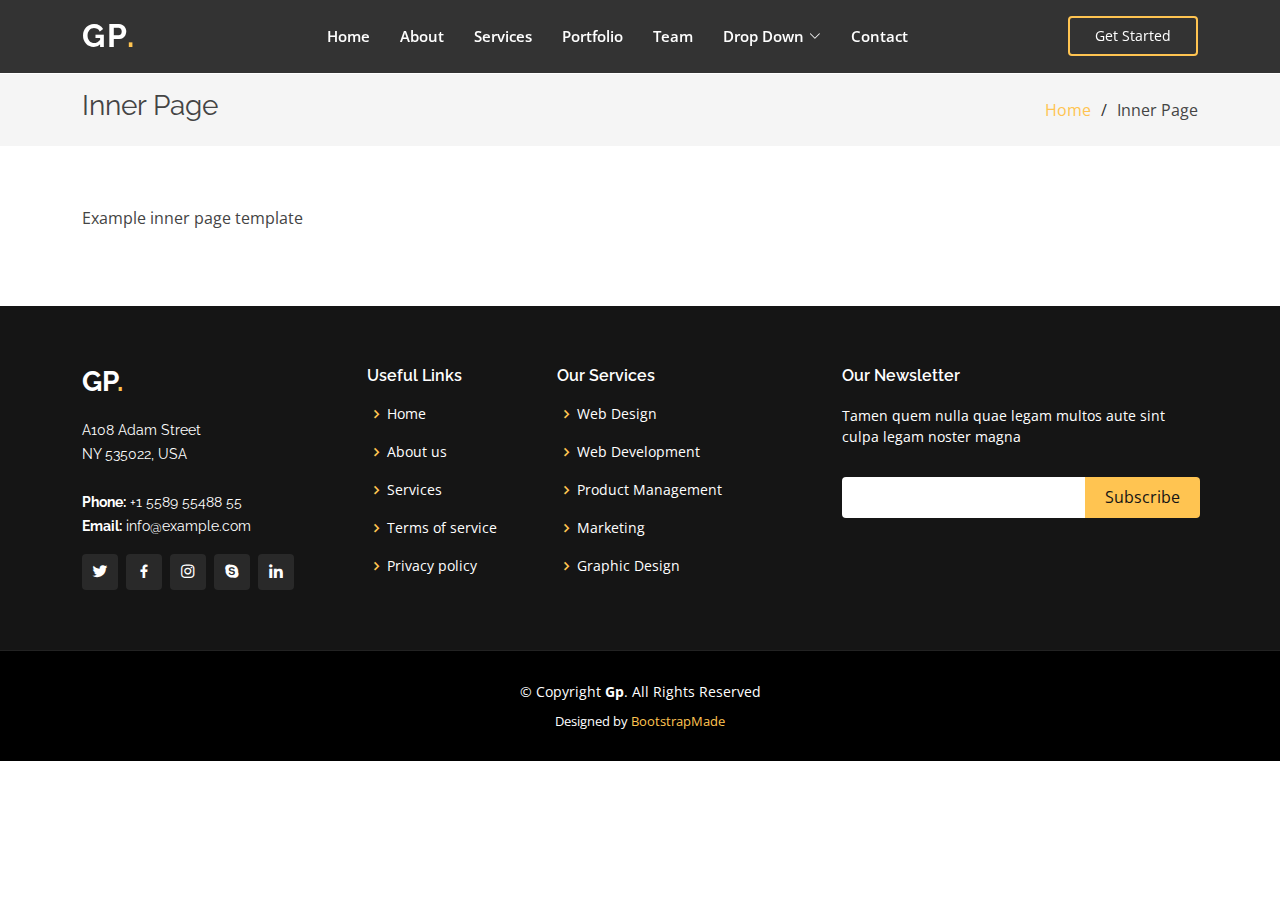
<file: inner-page.html>
<!DOCTYPE html>
<html lang="en">

<head>
  <meta charset="utf-8">
  <meta content="width=device-width, initial-scale=1.0" name="viewport">

  <title>Inner Page - Gp Bootstrap Template</title>
  <meta content="" name="description">
  <meta content="" name="keywords">

  <!-- Favicons -->
  <link href="assets/img/favicon.png" rel="icon">
  <link href="assets/img/apple-touch-icon.png" rel="apple-touch-icon">

  <!-- Google Fonts -->
  <link href="https://fonts.googleapis.com/css?family=Open+Sans:300,300i,400,400i,600,600i,700,700i|Raleway:300,300i,400,400i,500,500i,600,600i,700,700i|Poppins:300,300i,400,400i,500,500i,600,600i,700,700i" rel="stylesheet">

  <!-- Vendor CSS Files -->
  <link href="assets/vendor/aos/aos.css" rel="stylesheet">
  <link href="assets/vendor/bootstrap/css/bootstrap.min.css" rel="stylesheet">
  <link href="assets/vendor/bootstrap-icons/bootstrap-icons.css" rel="stylesheet">
  <link href="assets/vendor/boxicons/css/boxicons.min.css" rel="stylesheet">
  <link href="assets/vendor/glightbox/css/glightbox.min.css" rel="stylesheet">
  <link href="assets/vendor/remixicon/remixicon.css" rel="stylesheet">
  <link href="assets/vendor/swiper/swiper-bundle.min.css" rel="stylesheet">

  <!-- Template Main CSS File -->
  <link href="assets/css/style.css" rel="stylesheet">

  <!-- =======================================================
  * Template Name: Gp
  * Updated: Sep 18 2023 with Bootstrap v5.3.2
  * Template URL: https://bootstrapmade.com/gp-free-multipurpose-html-bootstrap-template/
  * Author: BootstrapMade.com
  * License: https://bootstrapmade.com/license/
  ======================================================== -->
</head>

<body>

  <!-- ======= Header ======= -->
  <header id="header" class="fixed-top header-inner-pages">
    <div class="container d-flex align-items-center justify-content-lg-between">

      <h1 class="logo me-auto me-lg-0"><a href="index.html">Gp<span>.</span></a></h1>
      <!-- Uncomment below if you prefer to use an image logo -->
      <!-- <a href="index.html" class="logo me-auto me-lg-0"><img src="assets/img/logo.png" alt="" class="img-fluid"></a>-->

      <nav id="navbar" class="navbar order-last order-lg-0">
        <ul>
          <li><a class="nav-link scrollto " href="#hero">Home</a></li>
          <li><a class="nav-link scrollto" href="#about">About</a></li>
          <li><a class="nav-link scrollto" href="#services">Services</a></li>
          <li><a class="nav-link scrollto " href="#portfolio">Portfolio</a></li>
          <li><a class="nav-link scrollto" href="#team">Team</a></li>
          <li class="dropdown"><a href="#"><span>Drop Down</span> <i class="bi bi-chevron-down"></i></a>
            <ul>
              <li><a href="#">Drop Down 1</a></li>
              <li class="dropdown"><a href="#"><span>Deep Drop Down</span> <i class="bi bi-chevron-right"></i></a>
                <ul>
                  <li><a href="#">Deep Drop Down 1</a></li>
                  <li><a href="#">Deep Drop Down 2</a></li>
                  <li><a href="#">Deep Drop Down 3</a></li>
                  <li><a href="#">Deep Drop Down 4</a></li>
                  <li><a href="#">Deep Drop Down 5</a></li>
                </ul>
              </li>
              <li><a href="#">Drop Down 2</a></li>
              <li><a href="#">Drop Down 3</a></li>
              <li><a href="#">Drop Down 4</a></li>
            </ul>
          </li>
          <li><a class="nav-link scrollto" href="#contact">Contact</a></li>
        </ul>
        <i class="bi bi-list mobile-nav-toggle"></i>
      </nav><!-- .navbar -->

      <a href="#about" class="get-started-btn scrollto">Get Started</a>

    </div>
  </header><!-- End Header -->

  <main id="main">

    <!-- ======= Breadcrumbs ======= -->
    <section class="breadcrumbs">
      <div class="container">

        <div class="d-flex justify-content-between align-items-center">
          <h2>Inner Page</h2>
          <ol>
            <li><a href="index.html">Home</a></li>
            <li>Inner Page</li>
          </ol>
        </div>

      </div>
    </section><!-- End Breadcrumbs -->

    <section class="inner-page">
      <div class="container">
        <p>
          Example inner page template
        </p>
      </div>
    </section>

  </main><!-- End #main -->

  <!-- ======= Footer ======= -->
  <footer id="footer">
    <div class="footer-top">
      <div class="container">
        <div class="row">

          <div class="col-lg-3 col-md-6">
            <div class="footer-info">
              <h3>Gp<span>.</span></h3>
              <p>
                A108 Adam Street <br>
                NY 535022, USA<br><br>
                <strong>Phone:</strong> +1 5589 55488 55<br>
                <strong>Email:</strong> info@example.com<br>
              </p>
              <div class="social-links mt-3">
                <a href="#" class="twitter"><i class="bx bxl-twitter"></i></a>
                <a href="#" class="facebook"><i class="bx bxl-facebook"></i></a>
                <a href="#" class="instagram"><i class="bx bxl-instagram"></i></a>
                <a href="#" class="google-plus"><i class="bx bxl-skype"></i></a>
                <a href="#" class="linkedin"><i class="bx bxl-linkedin"></i></a>
              </div>
            </div>
          </div>

          <div class="col-lg-2 col-md-6 footer-links">
            <h4>Useful Links</h4>
            <ul>
              <li><i class="bx bx-chevron-right"></i> <a href="#">Home</a></li>
              <li><i class="bx bx-chevron-right"></i> <a href="#">About us</a></li>
              <li><i class="bx bx-chevron-right"></i> <a href="#">Services</a></li>
              <li><i class="bx bx-chevron-right"></i> <a href="#">Terms of service</a></li>
              <li><i class="bx bx-chevron-right"></i> <a href="#">Privacy policy</a></li>
            </ul>
          </div>

          <div class="col-lg-3 col-md-6 footer-links">
            <h4>Our Services</h4>
            <ul>
              <li><i class="bx bx-chevron-right"></i> <a href="#">Web Design</a></li>
              <li><i class="bx bx-chevron-right"></i> <a href="#">Web Development</a></li>
              <li><i class="bx bx-chevron-right"></i> <a href="#">Product Management</a></li>
              <li><i class="bx bx-chevron-right"></i> <a href="#">Marketing</a></li>
              <li><i class="bx bx-chevron-right"></i> <a href="#">Graphic Design</a></li>
            </ul>
          </div>

          <div class="col-lg-4 col-md-6 footer-newsletter">
            <h4>Our Newsletter</h4>
            <p>Tamen quem nulla quae legam multos aute sint culpa legam noster magna</p>
            <form action="" method="post">
              <input type="email" name="email"><input type="submit" value="Subscribe">
            </form>

          </div>

        </div>
      </div>
    </div>

    <div class="container">
      <div class="copyright">
        &copy; Copyright <strong><span>Gp</span></strong>. All Rights Reserved
      </div>
      <div class="credits">
        <!-- All the links in the footer should remain intact. -->
        <!-- You can delete the links only if you purchased the pro version. -->
        <!-- Licensing information: https://bootstrapmade.com/license/ -->
        <!-- Purchase the pro version with working PHP/AJAX contact form: https://bootstrapmade.com/gp-free-multipurpose-html-bootstrap-template/ -->
        Designed by <a href="https://bootstrapmade.com/">BootstrapMade</a>
      </div>
    </div>
  </footer><!-- End Footer -->

  <div id="preloader"></div>
  <a href="#" class="back-to-top d-flex align-items-center justify-content-center"><i class="bi bi-arrow-up-short"></i></a>

  <!-- Vendor JS Files -->
  <script src="assets/vendor/purecounter/purecounter_vanilla.js"></script>
  <script src="assets/vendor/aos/aos.js"></script>
  <script src="assets/vendor/bootstrap/js/bootstrap.bundle.min.js"></script>
  <script src="assets/vendor/glightbox/js/glightbox.min.js"></script>
  <script src="assets/vendor/isotope-layout/isotope.pkgd.min.js"></script>
  <script src="assets/vendor/swiper/swiper-bundle.min.js"></script>
  <script src="assets/vendor/php-email-form/validate.js"></script>

  <!-- Template Main JS File -->
  <script src="assets/js/main.js"></script>

</body>

</html>
</file>
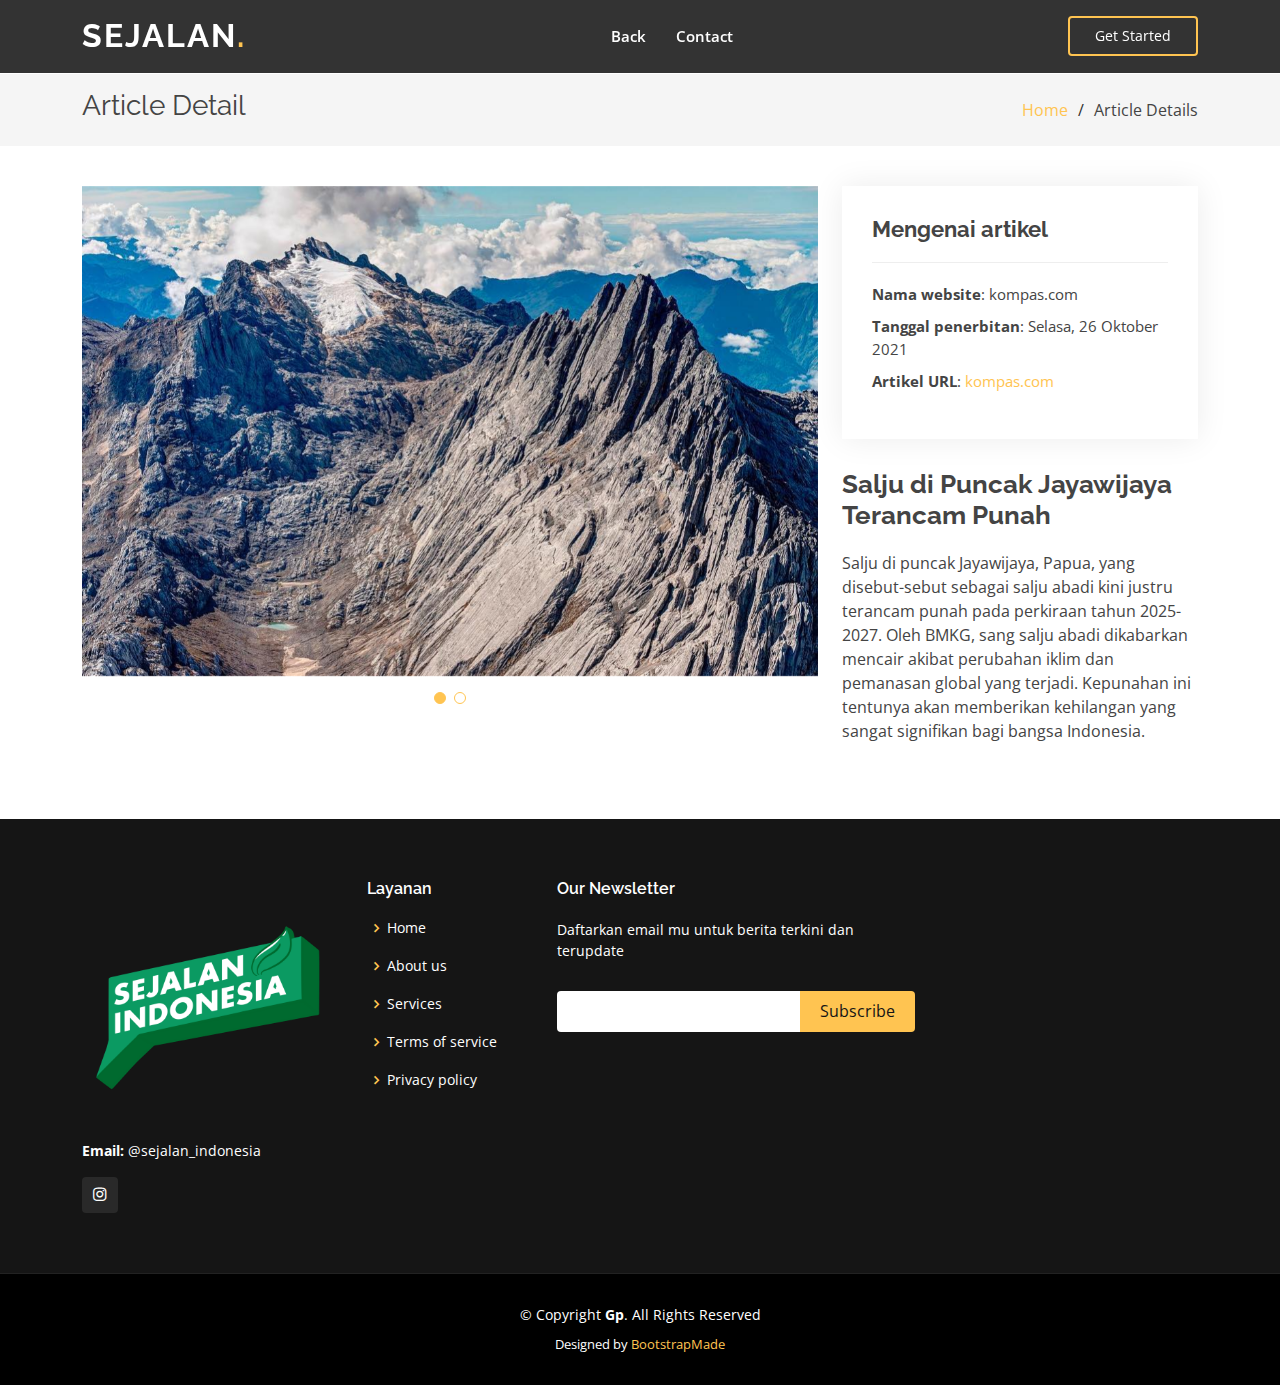
<file: portfolio-details 3.0.html>
<!DOCTYPE html>
<html lang="en">

<head>
  <meta charset="utf-8">
  <meta content="width=device-width, initial-scale=1.0" name="viewport">

  <title>Portfolio Details - Gp Bootstrap Template</title>
  <meta content="" name="description">
  <meta content="" name="keywords">

  <!-- Favicons -->
  <link href="assets/img/favicon.png" rel="icon">
  <link href="assets/img/apple-touch-icon.png" rel="apple-touch-icon">

  <!-- Google Fonts -->
  <link href="https://fonts.googleapis.com/css?family=Open+Sans:300,300i,400,400i,600,600i,700,700i|Raleway:300,300i,400,400i,500,500i,600,600i,700,700i|Poppins:300,300i,400,400i,500,500i,600,600i,700,700i" rel="stylesheet">

  <!-- Vendor CSS Files -->
  <link href="assets/vendor/aos/aos.css" rel="stylesheet">
  <link href="assets/vendor/bootstrap/css/bootstrap.min.css" rel="stylesheet">
  <link href="assets/vendor/bootstrap-icons/bootstrap-icons.css" rel="stylesheet">
  <link href="assets/vendor/boxicons/css/boxicons.min.css" rel="stylesheet">
  <link href="assets/vendor/glightbox/css/glightbox.min.css" rel="stylesheet">
  <link href="assets/vendor/remixicon/remixicon.css" rel="stylesheet">
  <link href="assets/vendor/swiper/swiper-bundle.min.css" rel="stylesheet">

  <!-- Template Main CSS File -->
  <link href="assets/css/style.css" rel="stylesheet">

  <!-- =======================================================
  * Template Name: Gp
  * Updated: Sep 18 2023 with Bootstrap v5.3.2
  * Template URL: https://bootstrapmade.com/gp-free-multipurpose-html-bootstrap-template/
  * Author: BootstrapMade.com
  * License: https://bootstrapmade.com/license/
  ======================================================== -->
</head>

<body>

  <!-- ======= Header ======= -->
  <header id="header" class="fixed-top header-inner-pages">
    <div class="container d-flex align-items-center justify-content-lg-between">

      <h1 class="logo me-auto me-lg-0"><a href="index.html">Sejalan<span>.</span></a></h1>
      <!-- Uncomment below if you prefer to use an image logo -->
      <!-- <a href="index.html" class="logo me-auto me-lg-0"><img src="assets/img/logo.png" alt="" class="img-fluid"></a>-->
      <nav id="navbar" class="navbar order-last order-lg-0">
        <ul>
          <li><a class="nav-link scrollto" href="index.html">Back</a></li>


          <li><a class="nav-link scrollto" href="#contact">Contact</a></li>
        </ul>
        <i class="bi bi-list mobile-nav-toggle"></i>
      </nav><!-- .navbar -->

      <a href="#about" class="get-started-btn scrollto">Get Started</a>

    </div>
  </header><!-- End Header -->

  <main id="main">

    <!-- ======= Breadcrumbs ======= -->
    <section id="breadcrumbs" class="breadcrumbs">
      <div class="container">

        <div class="d-flex justify-content-between align-items-center">
          <h2>Article Detail</h2>
          <ol>
            <li><a href="index.html">Home</a></li>
            <li>Article Details</li>
          </ol>
        </div>

      </div>
    </section><!-- End Breadcrumbs -->

    <!-- ======= Portfolio Details Section ======= -->
    <section id="portfolio-details" class="portfolio-details">
      <div class="container">

        <div class="row gy-4">

          <div class="col-lg-8">
            <div class="portfolio-details-slider swiper">
              <div class="swiper-wrapper align-items-center">

                <div class="swiper-slide">
                  <img src="assets/img/portfolio/SALJU JAYAWIJAYA (1).jpg" alt="">
                </div>

                <div class="swiper-slide">
                  <img src="assets/img/portfolio/SALJU JAYAWIJAYA (1).jpg" alt="">
                </div>

              </div>
              <div class="swiper-pagination"></div>
            </div>
          </div>

          <div class="col-lg-4">
            <div class="portfolio-info">
              <h3>Mengenai artikel</h3>
              <ul>
                <li><strong>Nama website</strong>: kompas.com</li>
                <li><strong>Tanggal penerbitan</strong>: Selasa, 26 Oktober 2021</li>
                <li><strong>Artikel URL</strong>: <a href="https://www.kompas.com/tren/read/2023/08/23/163000365/salju-abadi-di-puncak-jaya-terancam-punah-bmkg-ungkap-penyebab-dan?page=all">kompas.com</a></li>
              </ul>
            </div>
            <div class="portfolio-description">
              <h2>Salju di Puncak Jayawijaya Terancam Punah</h2>
              <p>
                Salju di puncak Jayawijaya, Papua, yang disebut-sebut sebagai salju abadi kini justru terancam punah pada perkiraan tahun 2025-2027. Oleh BMKG, sang salju abadi dikabarkan mencair akibat perubahan iklim dan pemanasan global yang terjadi. Kepunahan ini tentunya akan memberikan kehilangan yang sangat signifikan bagi bangsa Indonesia.
              </p>
            </div>
          </div>

        </div>

      </div>
    </section><!-- End Portfolio Details Section -->

  </main><!-- End #main -->

  <!-- ======= Footer ======= -->
  <footer id="footer">
    <div class="footer-top">
      <div class="container">
        <div class="row">

          <div class="col-lg-3 col-md-6">
            <div class="footer-info">
              <a href="index.html" class="logo me-auto me-lg-0"><img src="assets/img/IMG_0154 (1).png" width="" alt="" class="img-fluid"></a>

                <strong>Email:</strong> @sejalan_indonesia<br>
              </p>
              <div class="social-links mt-3">

                <a href="https://www.instagram.com/sejalan_indonesia/?igshid=OGQ5ZDc2ODk2ZA%3D%3D" class="instagram"><i class="bx bxl-instagram"></i></a>
              
              </div>
            </div>
          </div>

          <div class="col-lg-2 col-md-6 footer-links">
            <h4>Layanan</h4>
            <ul>
              <li><i class="bx bx-chevron-right"></i> <a href="#">Home</a></li>
              <li><i class="bx bx-chevron-right"></i> <a href="#">About us</a></li>
              <li><i class="bx bx-chevron-right"></i> <a href="#">Services</a></li>
              <li><i class="bx bx-chevron-right"></i> <a href="#">Terms of service</a></li>
              <li><i class="bx bx-chevron-right"></i> <a href="#">Privacy policy</a></li>
            </ul>
          </div>

          <div class="col-lg-4 col-md-6 footer-newsletter">
            <h4>Our Newsletter</h4>
            <p>Daftarkan email mu untuk berita terkini dan terupdate</p>
            <form action="" method="post">
              <input type="email" name="email"><input type="submit" value="Subscribe">
            </form>

          </div>

        </div>
      </div>
    </div>


    <div class="container">
      <div class="copyright">
        &copy; Copyright <strong><span>Gp</span></strong>. All Rights Reserved
      </div>
      <div class="credits">
        <!-- All the links in the footer should remain intact. -->
        <!-- You can delete the links only if you purchased the pro version. -->
        <!-- Licensing information: https://bootstrapmade.com/license/ -->
        <!-- Purchase the pro version with working PHP/AJAX contact form: https://bootstrapmade.com/gp-free-multipurpose-html-bootstrap-template/ -->
        Designed by <a href="https://bootstrapmade.com/">BootstrapMade</a>
      </div>
    </div>
  </footer><!-- End Footer -->

  <div id="preloader"></div>
  <a href="#" class="back-to-top d-flex align-items-center justify-content-center"><i class="bi bi-arrow-up-short"></i></a>

  <!-- Vendor JS Files -->
  <script src="assets/vendor/purecounter/purecounter_vanilla.js"></script>
  <script src="assets/vendor/aos/aos.js"></script>
  <script src="assets/vendor/bootstrap/js/bootstrap.bundle.min.js"></script>
  <script src="assets/vendor/glightbox/js/glightbox.min.js"></script>
  <script src="assets/vendor/isotope-layout/isotope.pkgd.min.js"></script>
  <script src="assets/vendor/swiper/swiper-bundle.min.js"></script>
  <script src="assets/vendor/php-email-form/validate.js"></script>

  <!-- Template Main JS File -->
  <script src="assets/js/main.js"></script>

</body>

</html>
</file>
<file: assets/css/style.css>
/**
* Template Name: Gp
* Updated: Sep 18 2023 with Bootstrap v5.3.2
* Template URL: https://bootstrapmade.com/gp-free-multipurpose-html-bootstrap-template/
* Author: BootstrapMade.com
* License: https://bootstrapmade.com/license/
*/

/*--------------------------------------------------------------
# General
--------------------------------------------------------------*/
body {
  font-family: "Open Sans", sans-serif;
  color: #444444;
}

a {
  color: #ffc451;
  text-decoration: none;
}

a:hover {
  color: #ffd584;
  text-decoration: none;
}

h1,
h2,
h3,
h4,
h5,
h6 {
  font-family: "Raleway", sans-serif;
}

/*--------------------------------------------------------------
# Back to top button
--------------------------------------------------------------*/
.back-to-top {
  position: fixed;
  visibility: hidden;
  opacity: 0;
  right: 15px;
  bottom: 15px;
  z-index: 996;
  background: #ffc451;
  width: 40px;
  height: 40px;
  border-radius: 4px;
  transition: all 0.4s;
}

.back-to-top i {
  font-size: 28px;
  color: #151515;
  line-height: 0;
}

.back-to-top:hover {
  background: #151515;
}

.back-to-top:hover i {
  color: #ffc451;
}

.back-to-top.active {
  visibility: visible;
  opacity: 1;
}

/*--------------------------------------------------------------
# Preloader
--------------------------------------------------------------*/
#preloader {
  position: fixed;
  top: 0;
  left: 0;
  right: 0;
  bottom: 0;
  z-index: 9999;
  overflow: hidden;
  background: #151515;
}

#preloader:before {
  content: "";
  position: fixed;
  top: calc(50% - 0px);
  left: calc(50% - 30px);
  border: 6px solid #ffc451;
  border-top-color: #151515;
  border-bottom-color: #151515;
  border-radius: 50%;
  width: 60px;
  height: 60px;
  animation: animate-preloader 1s linear infinite;
}

@keyframes animate-preloader {
  0% {
    transform: rotate(0deg);
  }

  100% {
    transform: rotate(360deg);
  }
}

/*--------------------------------------------------------------
# Disable aos animation delay on mobile devices
--------------------------------------------------------------*/
@media screen and (max-width: 768px) {
  [data-aos-delay] {
    transition-delay: 0 !important;
  }
}

/*--------------------------------------------------------------
# Header
--------------------------------------------------------------*/
#header {
  transition: all 0.5s;
  z-index: 997;
  padding: 15px 0;
}

#header.header-scrolled,
#header.header-inner-pages {
  background: rgba(0, 0, 0, 0.8);
}

#header .logo {
  font-size: 32px;
  margin: 0;
  padding: 0;
  line-height: 1;
  font-weight: 700;
  letter-spacing: 2px;
  text-transform: uppercase;
}

#header .logo a {
  color: #fff;
}

#header .logo a span {
  color: #ffc451;
}

#header .logo img {
  max-height: 120px;
}

/*--------------------------------------------------------------
#  Get Startet Button
--------------------------------------------------------------*/
.get-started-btn {
  color: #fff;
  border-radius: 4px;
  padding: 7px 25px 8px 25px;
  white-space: nowrap;
  transition: 0.3s;
  font-size: 14px;
  display: inline-block;
  border: 2px solid #ffc451;
}

.get-started-btn:hover {
  background: #ffbb38;
  color: #343a40;
}

@media (max-width: 992px) {
  .get-started-btn {
    padding: 7px 20px 8px 20px;
    margin-right: 15px;
  }
}

/*--------------------------------------------------------------
# Navigation Menu
--------------------------------------------------------------*/
/**
* Desktop Navigation 
*/
.navbar {
  padding: 0;
}

.navbar ul {
  margin: 0;
  padding: 0;
  display: flex;
  list-style: none;
  align-items: center;
}

.navbar li {
  position: relative;
}

.navbar a,
.navbar a:focus {
  display: flex;
  align-items: center;
  justify-content: space-between;
  padding: 10px 0 10px 30px;
  font-size: 15px;
  font-weight: 600;
  color: #fff;
  white-space: nowrap;
  transition: 0.3s;
}

.navbar a i,
.navbar a:focus i {
  font-size: 12px;
  line-height: 0;
  margin-left: 5px;
}

.navbar a:hover,
.navbar .active,
.navbar .active:focus,
.navbar li:hover>a {
  color: #ffc451;
}

.navbar .dropdown ul {
  display: block;
  position: absolute;
  left: 14px;
  top: calc(100% + 30px);
  margin: 0;
  padding: 10px 0;
  z-index: 99;
  opacity: 0;
  visibility: hidden;
  background: #fff;
  box-shadow: 0px 0px 30px rgba(127, 137, 161, 0.25);
  transition: 0.3s;
}

.navbar .dropdown ul li {
  min-width: 200px;
}

.navbar .dropdown ul a {
  padding: 10px 20px;
  font-size: 14px;
  text-transform: none;
  color: #151515;
  font-weight: 400;
}

.navbar .dropdown ul a i {
  font-size: 12px;
}

.navbar .dropdown ul a:hover,
.navbar .dropdown ul .active:hover,
.navbar .dropdown ul li:hover>a {
  background-color: #ffc451;
}

.navbar .dropdown:hover>ul {
  opacity: 1;
  top: 100%;
  visibility: visible;
}

.navbar .dropdown .dropdown ul {
  top: 0;
  left: calc(100% - 30px);
  visibility: hidden;
}

.navbar .dropdown .dropdown:hover>ul {
  opacity: 1;
  top: 0;
  left: 100%;
  visibility: visible;
}

@media (max-width: 1366px) {
  .navbar .dropdown .dropdown ul {
    left: -90%;
  }

  .navbar .dropdown .dropdown:hover>ul {
    left: -100%;
  }
}

/**
* Mobile Navigation 
*/
.mobile-nav-toggle {
  color: #fff;
  font-size: 28px;
  cursor: pointer;
  display: none;
  line-height: 0;
  transition: 0.5s;
}

@media (max-width: 991px) {
  .mobile-nav-toggle {
    display: block;
  }

  .navbar ul {
    display: none;
  }
}

.navbar-mobile {
  position: fixed;
  overflow: hidden;
  top: 0;
  right: 0;
  left: 0;
  bottom: 0;
  background: rgba(0, 0, 0, 0.9);
  transition: 0.3s;
  z-index: 999;
}

.navbar-mobile .mobile-nav-toggle {
  position: absolute;
  top: 15px;
  right: 15px;
}

.navbar-mobile ul {
  display: block;
  position: absolute;
  top: 55px;
  right: 15px;
  bottom: 15px;
  left: 15px;
  padding: 10px 0;
  background-color: #fff;
  overflow-y: auto;
  transition: 0.3s;
}

.navbar-mobile a,
.navbar-mobile a:focus {
  padding: 10px 20px;
  font-size: 15px;
  color: #151515;
}

.navbar-mobile a:hover,
.navbar-mobile .active,
.navbar-mobile li:hover>a {
  color: #151515;
  background-color: #ffc451;
}

.navbar-mobile .getstarted,
.navbar-mobile .getstarted:focus {
  margin: 15px;
}

.navbar-mobile .dropdown ul {
  position: static;
  display: none;
  margin: 10px 20px;
  padding: 10px 0;
  z-index: 99;
  opacity: 1;
  visibility: visible;
  background: #fff;
  box-shadow: 0px 0px 30px rgba(127, 137, 161, 0.25);
}

.navbar-mobile .dropdown ul li {
  min-width: 200px;
}

.navbar-mobile .dropdown ul a {
  padding: 10px 20px;
  color: #151515;
}

.navbar-mobile .dropdown ul a i {
  font-size: 12px;
}

.navbar-mobile .dropdown ul a:hover,
.navbar-mobile .dropdown ul .active:hover,
.navbar-mobile .dropdown ul li:hover>a {
  background-color: #ffc451;
}

.navbar-mobile .dropdown>.dropdown-active {
  display: block;
}

/*--------------------------------------------------------------
# Hero Section
--------------------------------------------------------------*/
#hero {
  width: 100%;
  height: 100vh;
  background: url("../img/GP0STRVJ1_Web_size.jpg") top center;
  background-size: cover;
  position: relative;
  animation: change 10s infinite ease-in-out;
}

#hero:before {
  content: "";
  background: rgba(0, 0, 0, 0.6);
  position: absolute;
  bottom: 0;
  top: 0;
  left: 0;
  right: 0;
}

#hero .container {
  position: relative;
  padding-top: 74px;
  text-align: center;
}

#hero h1 {
  margin: 0;
  font-size: 56px;
  font-weight: 700;
  line-height: 64px;
  color: #fff;
  font-family: "Poppins", sans-serif;
}

#hero h1 span {
  color: #ffc451;
}

#hero h2 {
  color: rgba(255, 255, 255, 0.9);
  margin: 10px 0 0 0;
  font-size: 24px;
}

#hero .icon-box {
  padding: 30px 20px;
  transition: ease-in-out 0.3s;
  border: 1px solid rgba(255, 255, 255, 0.3);
  height: 100%;
  text-align: center;
}

#hero .icon-box i {
  font-size: 32px;
  line-height: 1;
  color: #ffc451;
}

#hero .icon-box h3 {
  font-weight: 700;
  margin: 10px 0 0 0;
  padding: 0;
  line-height: 1;
  font-size: 20px;
  line-height: 26px;
}

#hero .icon-box h3 a {
  color: #fff;
  transition: ease-in-out 0.3s;
}

#hero .icon-box h3 a:hover {
  color: #ffc451;
}

#hero .icon-box:hover {
  border-color: #ffc451;
}

@media (min-width: 1024px) {
  #hero {
    background-attachment: fixed;
  }
}

@media (max-width: 768px) {
  #hero {
    height: auto;
  }

  #hero h1 {
    font-size: 28px;
    line-height: 36px;
  }

  #hero h2 {
    font-size: 20px;
    line-height: 24px;
  }
}

/*--------------------------------------------------------------
# Sections General
--------------------------------------------------------------*/
section {
  padding: 60px 0;
  overflow: hidden;
}

.section-title {
  padding-bottom: 40px;
}

.section-title h2 {
  font-size: 14px;
  font-weight: 500;
  padding: 0;
  line-height: 1px;
  margin: 0 0 5px 0;
  letter-spacing: 2px;
  text-transform: uppercase;
  color: #aaaaaa;
  font-family: "Poppins", sans-serif;
}

.section-title h2::after {
  content: "";
  width: 120px;
  height: 1px;
  display: inline-block;
  background: #ffde9e;
  margin: 4px 10px;
}

.section-title p {
  margin: 0;
  margin: 0;
  font-size: 36px;
  font-weight: 700;
  text-transform: uppercase;
  font-family: "Poppins", sans-serif;
  color: #151515;
}

/*--------------------------------------------------------------
# About
--------------------------------------------------------------*/
.about .content h3 {
  font-weight: 700;
  font-size: 28px;
  font-family: "Poppins", sans-serif;
}

.about .content ul {
  list-style: none;
  padding: 0;
}

.about .content ul li {
  padding: 0 0 8px 26px;
  position: relative;
}

.about .content ul i {
  position: absolute;
  font-size: 20px;
  left: 0;
  top: -3px;
  color: #ffc451;
}

.about .content p:last-child {
  margin-bottom: 0;
}

/*--------------------------------------------------------------
# Clients
--------------------------------------------------------------*/
.clients {
  padding-top: 20px;
}

.clients .swiper-slide img {
  opacity: 0.5;
  transition: 0.3s;
  filter: grayscale(100);
}

.clients .swiper-slide img:hover {
  filter: none;
  opacity: 1;
}

.clients .swiper-pagination {
  margin-top: 20px;
  position: relative;
}

.clients .swiper-pagination .swiper-pagination-bullet {
  width: 12px;
  height: 12px;
  background-color: #fff;
  opacity: 1;
  background-color: #ddd;
}

.clients .swiper-pagination .swiper-pagination-bullet-active {
  background-color: #ffc451;
}

/*--------------------------------------------------------------
# Features
--------------------------------------------------------------*/
.features {
  padding-top: 20px;
}

.features .icon-box {
  padding-left: 15px;
}

.features .icon-box h4 {
  font-size: 20px;
  font-weight: 700;
  margin: 5px 0 10px 60px;
}

.features .icon-box i {
  font-size: 48px;
  float: left;
  color: #ffc451;
}

.features .icon-box p {
  font-size: 15px;
  color: #848484;
  margin-left: 60px;
}

.features .image {
  background-position: center center;
  background-repeat: no-repeat;
  background-size: cover;
  min-height: 400px;
}

/*--------------------------------------------------------------
# Services
--------------------------------------------------------------*/
.services .icon-box {
  text-align: center;
  border: 1px solid #ebebeb;
  padding: 80px 20px;
  transition: all ease-in-out 0.3s;
  background: #fff;
}

.services .icon-box .icon {
  margin: 0 auto;
  width: 64px;
  height: 64px;
  background: #ffc451;
  border-radius: 4px;
  display: flex;
  align-items: center;
  justify-content: center;
  margin-bottom: 20px;
  transition: 0.3s;
}

.services .icon-box .icon i {
  color: #151515;
  font-size: 28px;
  transition: ease-in-out 0.3s;
}

.services .icon-box h4 {
  font-weight: 700;
  margin-bottom: 15px;
  font-size: 24px;
}

.services .icon-box h4 a {
  color: #151515;
  transition: ease-in-out 0.3s;
}

.services .icon-box h4 a:hover {
  color: #ffc451;
}

.services .icon-box p {
  line-height: 24px;
  font-size: 14px;
  margin-bottom: 0;
}

.services .icon-box:hover {
  border-color: #fff;
  box-shadow: 0px 0 25px 0 rgba(0, 0, 0, 0.1);
  transform: translateY(-10px);
}

/*--------------------------------------------------------------
# Cta
--------------------------------------------------------------*/
.cta {
  background: linear-gradient(rgba(2, 2, 2, 0.5), rgba(0, 0, 0, 0.5)), url("../img/5568.jpg.webp") fixed center center;
  background-size: cover;
  padding: 60px 0;
}

.cta h3 {
  color: #fff;
  font-size: 28px;
  font-weight: 700;
}

.cta p {
  color: #fff;
}

.cta .cta-btn {
  font-family: "Raleway", sans-serif;
  font-weight: 600;
  font-size: 16px;
  letter-spacing: 1px;
  display: inline-block;
  padding: 8px 28px;
  border-radius: 4px;
  transition: 0.5s;
  margin-top: 10px;
  border: 2px solid #fff;
  color: #fff;
}

.cta .cta-btn:hover {
  background: #ffc451;
  border-color: #ffc451;
  color: #151515;
}

/*--------------------------------------------------------------
# Portfolio
--------------------------------------------------------------*/
.portfolio .portfolio-item {
  margin-bottom: 30px;
}

.portfolio #portfolio-flters {
  padding: 0;
  margin: 0 auto 20px auto;
  list-style: none;
  text-align: center;
}

.portfolio #portfolio-flters li {
  cursor: pointer;
  display: inline-block;
  padding: 8px 15px 10px 15px;
  font-size: 14px;
  font-weight: 600;
  line-height: 1;
  text-transform: uppercase;
  color: #444444;
  margin-bottom: 5px;
  transition: all 0.3s ease-in-out;
  border-radius: 3px;
}

.portfolio #portfolio-flters li:hover,
.portfolio #portfolio-flters li.filter-active {
  color: #151515;
  background: #ffc451;
}

.portfolio #portfolio-flters li:last-child {
  margin-right: 0;
}

.portfolio .portfolio-wrap {
  transition: 0.3s;
  position: relative;
  overflow: hidden;
  z-index: 1;
  background: rgba(21, 21, 21, 0.6);
}

.portfolio .portfolio-wrap::before {
  content: "";
  background: rgba(21, 21, 21, 0.6);
  position: absolute;
  left: 0;
  right: 0;
  top: 0;
  bottom: 0;
  transition: all ease-in-out 0.3s;
  z-index: 2;
  opacity: 0;
}

.portfolio .portfolio-wrap img {
  transition: all ease-in-out 0.3s;
}

.portfolio .portfolio-wrap .portfolio-info {
  opacity: 0;
  position: absolute;
  top: 0;
  left: 0;
  right: 0;
  bottom: 0;
  z-index: 3;
  transition: all ease-in-out 0.3s;
  display: flex;
  flex-direction: column;
  justify-content: flex-end;
  align-items: flex-start;
  padding: 20px;
}

.portfolio .portfolio-wrap .portfolio-info h4 {
  font-size: 20px;
  color: #fff;
  font-weight: 600;
}

.portfolio .portfolio-wrap .portfolio-info p {
  color: rgba(255, 255, 255, 0.7);
  font-size: 14px;
  text-transform: uppercase;
  padding: 0;
  margin: 0;
  font-style: italic;
}

.portfolio .portfolio-wrap .portfolio-links {
  text-align: center;
  z-index: 4;
}

.portfolio .portfolio-wrap .portfolio-links a {
  color: #fff;
  margin: 0 5px 0 0;
  font-size: 28px;
  display: inline-block;
  transition: 0.3s;
}

.portfolio .portfolio-wrap .portfolio-links a:hover {
  color: #ffc451;
}

.portfolio .portfolio-wrap:hover::before {
  opacity: 1;
}

.portfolio .portfolio-wrap:hover img {
  transform: scale(1.2);
}

.portfolio .portfolio-wrap:hover .portfolio-info {
  opacity: 1;
}

/*--------------------------------------------------------------
# Portfolio Details
--------------------------------------------------------------*/
.portfolio-details {
  padding-top: 40px;
}

.portfolio-details .portfolio-details-slider img {
  width: 100%;
}

.portfolio-details .portfolio-details-slider .swiper-pagination {
  margin-top: 20px;
  position: relative;
}

.portfolio-details .portfolio-details-slider .swiper-pagination .swiper-pagination-bullet {
  width: 12px;
  height: 12px;
  background-color: #fff;
  opacity: 1;
  border: 1px solid #ffc451;
}

.portfolio-details .portfolio-details-slider .swiper-pagination .swiper-pagination-bullet-active {
  background-color: #ffc451;
}

.portfolio-details .portfolio-info {
  padding: 30px;
  box-shadow: 0px 0 30px rgba(21, 21, 21, 0.08);
}

.portfolio-details .portfolio-info h3 {
  font-size: 22px;
  font-weight: 700;
  margin-bottom: 20px;
  padding-bottom: 20px;
  border-bottom: 1px solid #eee;
}

.portfolio-details .portfolio-info ul {
  list-style: none;
  padding: 0;
  font-size: 15px;
}

.portfolio-details .portfolio-info ul li+li {
  margin-top: 10px;
}

.portfolio-details .portfolio-description {
  padding-top: 30px;
}

.portfolio-details .portfolio-description h2 {
  font-size: 26px;
  font-weight: 700;
  margin-bottom: 20px;
}

.portfolio-details .portfolio-description p {
  padding: 0;
}

/*--------------------------------------------------------------
# Counts
--------------------------------------------------------------*/
.counts .content {
  padding: 30px 0;
}

.counts .content h3 {
  font-weight: 700;
  font-size: 34px;
  color: #151515;
}

.counts .content p {
  margin-bottom: 0;
}

.counts .content .count-box {
  padding: 20px 0;
  width: 100%;
}

.counts .content .count-box i {
  display: block;
  font-size: 36px;
  color: #ffc451;
  float: left;
}

.counts .content .count-box span {
  font-size: 36px;
  line-height: 30px;
  display: block;
  font-weight: 700;
  color: #151515;
  margin-left: 50px;
}

.counts .content .count-box p {
  padding: 15px 0 0 0;
  margin: 0 0 0 50px;
  font-family: "Raleway", sans-serif;
  font-size: 14px;
  color: #3b3b3b;
}

.counts .content .count-box a {
  font-weight: 600;
  display: block;
  margin-top: 20px;
  color: #3b3b3b;
  font-size: 15px;
  font-family: "Poppins", sans-serif;
  transition: ease-in-out 0.3s;
}

.counts .content .count-box a:hover {
  color: #626262;
}

.counts .image {
  background: url("../img/counts-img.jpg") center center no-repeat;
  background-size: cover;
  min-height: 400px;
}

@media (max-width: 991px) {
  .counts .image {
    text-align: center;
  }

  .counts .image img {
    max-width: 80%;
  }
}

@media (max-width: 667px) {
  .counts .image img {
    max-width: 100%;
  }
}

/*--------------------------------------------------------------
# Testimonials
--------------------------------------------------------------*/
.testimonials {
  padding: 80px 0;
  background: url("../img/photo-1582213782179-e0d53f98f2ca.jpeg") no-repeat;
  background-position: center center;
  background-size: cover;
  position: relative;
}

.testimonials::before {
  content: "";
  position: absolute;
  left: 0;
  right: 0;
  top: 0;
  bottom: 0;
  background: rgba(0, 0, 0, 0.7);
}

.testimonials .section-header {
  margin-bottom: 40px;
}

.testimonials .testimonials-carousel,
.testimonials .testimonials-slider {
  overflow: hidden;
}

.testimonials .testimonial-item {
  text-align: center;
  color: #fff;
}

.testimonials .testimonial-item .testimonial-img {
  width: 100px;
  border-radius: 50%;
  border: 6px solid rgba(255, 255, 255, 0.15);
  margin: 0 auto;
}

.testimonials .testimonial-item h3 {
  font-size: 20px;
  font-weight: bold;
  margin: 10px 0 5px 0;
  color: #fff;
}

.testimonials .testimonial-item h4 {
  font-size: 14px;
  color: #ddd;
  margin: 0 0 15px 0;
}

.testimonials .testimonial-item .quote-icon-left,
.testimonials .testimonial-item .quote-icon-right {
  color: rgba(255, 255, 255, 0.6);
  font-size: 26px;
}

.testimonials .testimonial-item .quote-icon-left {
  display: inline-block;
  left: -5px;
  position: relative;
}

.testimonials .testimonial-item .quote-icon-right {
  display: inline-block;
  right: -5px;
  position: relative;
  top: 10px;
}

.testimonials .testimonial-item p {
  font-style: italic;
  margin: 0 auto 15px auto;
  color: #eee;
}

.testimonials .swiper-pagination {
  margin-top: 20px;
  position: relative;
}

.testimonials .swiper-pagination .swiper-pagination-bullet {
  width: 12px;
  height: 12px;
  background-color: rgba(255, 255, 255, 0.4);
  opacity: 0.5;
}

.testimonials .swiper-pagination .swiper-pagination-bullet-active {
  background-color: #ffc451;
  opacity: 1;
}

@media (min-width: 1024px) {
  .testimonials {
    background-attachment: fixed;
  }
}

@media (min-width: 992px) {
  .testimonials .testimonial-item p {
    width: 80%;
  }
}

/*--------------------------------------------------------------
# Team
--------------------------------------------------------------*/
.team {
  background: #fff;
  padding: 60px 0;
}

.team .member {
  margin-bottom: 20px;
  overflow: hidden;
  border-radius: 5px;
  background: #fff;
  box-shadow: 0px 2px 15px rgba(0, 0, 0, 0.1);
}

.team .member .member-img {
  position: relative;
  overflow: hidden;
}

.team .member .social {
  position: absolute;
  left: 0;
  bottom: 30px;
  right: 0;
  opacity: 0;
  transition: ease-in-out 0.3s;
  text-align: center;
}

.team .member .social a {
  transition: color 0.3s;
  color: #151515;
  margin: 0 3px;
  border-radius: 4px;
  width: 36px;
  height: 36px;
  background: rgba(255, 255, 255, 0.8);
  transition: ease-in-out 0.3s;
  color: #484848;
  display: inline-flex;
  justify-content: center;
  align-items: center;
}

.team .member .social a:hover {
  color: #151515;
  background: #ffc451;
}

.team .member .social i {
  font-size: 18px;
  line-height: 0;
}

.team .member .member-info {
  padding: 25px 15px;
}

.team .member .member-info h4 {
  font-weight: 700;
  margin-bottom: 5px;
  font-size: 18px;
  color: #151515;
}

.team .member .member-info span {
  display: block;
  font-size: 13px;
  font-weight: 400;
  color: #aaaaaa;
}

.team .member .member-info p {
  font-style: italic;
  font-size: 14px;
  line-height: 26px;
  color: #777777;
}

.team .member:hover .social {
  opacity: 1;
  bottom: 15px;
}

/*--------------------------------------------------------------
# Contact
--------------------------------------------------------------*/
.contact .info {
  width: 100%;
  background: #fff;
}

.contact .info i {
  font-size: 20px;
  background: #ffc451;
  color: #151515;
  float: left;
  width: 44px;
  height: 44px;
  display: flex;
  justify-content: center;
  align-items: center;
  border-radius: 4px;
  transition: all 0.3s ease-in-out;
}

.contact .info h4 {
  padding: 0 0 0 60px;
  font-size: 22px;
  font-weight: 600;
  margin-bottom: 5px;
  color: #151515;
}

.contact .info p {
  padding: 0 0 0 60px;
  margin-bottom: 0;
  font-size: 14px;
  color: #484848;
}

.contact .info .email,
.contact .info .phone {
  margin-top: 40px;
}

.contact .php-email-form {
  width: 100%;
  background: #fff;
}

.contact .php-email-form .form-group {
  padding-bottom: 8px;
}

.contact .php-email-form .error-message {
  display: none;
  color: #fff;
  background: #ed3c0d;
  text-align: left;
  padding: 15px;
  font-weight: 600;
}

.contact .php-email-form .error-message br+br {
  margin-top: 25px;
}

.contact .php-email-form .sent-message {
  display: none;
  color: #fff;
  background: #18d26e;
  text-align: center;
  padding: 15px;
  font-weight: 600;
}

.contact .php-email-form .loading {
  display: none;
  background: #fff;
  text-align: center;
  padding: 15px;
}

.contact .php-email-form .loading:before {
  content: "";
  display: inline-block;
  border-radius: 50%;
  width: 24px;
  height: 24px;
  margin: 0 10px -6px 0;
  border: 3px solid #18d26e;
  border-top-color: #eee;
  animation: animate-loading 1s linear infinite;
}

.contact .php-email-form input,
.contact .php-email-form textarea {
  border-radius: 0;
  box-shadow: none;
  font-size: 14px;
  border-radius: 4px;
}

.contact .php-email-form input:focus,
.contact .php-email-form textarea:focus {
  border-color: #ffc451;
}

.contact .php-email-form input {
  height: 44px;
}

.contact .php-email-form textarea {
  padding: 10px 12px;
}

.contact .php-email-form button[type=submit] {
  background: #ffc451;
  border: 0;
  padding: 10px 24px;
  color: #151515;
  transition: 0.4s;
  border-radius: 4px;
}

.contact .php-email-form button[type=submit]:hover {
  background: #ffcd6b;
}

@keyframes animate-loading {
  0% {
    transform: rotate(0deg);
  }

  100% {
    transform: rotate(360deg);
  }
}

/*--------------------------------------------------------------
# Breadcrumbs
--------------------------------------------------------------*/
.breadcrumbs {
  padding: 15px 0;
  background: whitesmoke;
  min-height: 40px;
  margin-top: 74px;
}

.breadcrumbs h2 {
  font-size: 28px;
  font-weight: 400;
}

.breadcrumbs ol {
  display: flex;
  flex-wrap: wrap;
  list-style: none;
  padding: 0;
  margin: 0;
}

.breadcrumbs ol li+li {
  padding-left: 10px;
}

.breadcrumbs ol li+li::before {
  display: inline-block;
  padding-right: 10px;
  color: #2f2f2f;
  content: "/";
}

@media (max-width: 992px) {
  .breadcrumbs {
    margin-top: 68px;
  }

  .breadcrumbs .d-flex {
    display: block !important;
  }

  .breadcrumbs ol {
    display: block;
  }

  .breadcrumbs ol li {
    display: inline-block;
  }
}

/*--------------------------------------------------------------
# Footer
--------------------------------------------------------------*/
#footer {
  background: black;
  padding: 0 0 30px 0;
  color: #fff;
  font-size: 14px;
}

#footer .footer-top {
  background: #151515;
  border-bottom: 1px solid #222222;
  padding: 60px 0 30px 0;
}

#footer .footer-top .footer-info {
  margin-bottom: 30px;
}

#footer .footer-top .footer-info h3 {
  font-size: 28px;
  margin: 0 0 20px 0;
  padding: 2px 0 2px 0;
  line-height: 1;
  font-weight: 700;
  text-transform: uppercase;
}

#footer .footer-top .footer-info h3 span {
  color: #ffc451;
}

#footer .footer-top .footer-info p {
  font-size: 14px;
  line-height: 24px;
  margin-bottom: 0;
  font-family: "Raleway", sans-serif;
  color: #fff;
}

#footer .footer-top .social-links a {
  font-size: 18px;
  display: inline-block;
  background: #292929;
  color: #fff;
  line-height: 1;
  padding: 8px 0;
  margin-right: 4px;
  border-radius: 4px;
  text-align: center;
  width: 36px;
  height: 36px;
  transition: 0.3s;
}

#footer .footer-top .social-links a:hover {
  background: #ffc451;
  color: #151515;
  text-decoration: none;
}

#footer .footer-top h4 {
  font-size: 16px;
  font-weight: 600;
  color: #fff;
  position: relative;
  padding-bottom: 12px;
}

#footer .footer-top .footer-links {
  margin-bottom: 30px;
}

#footer .footer-top .footer-links ul {
  list-style: none;
  padding: 0;
  margin: 0;
}

#footer .footer-top .footer-links ul i {
  padding-right: 2px;
  color: #ffc451;
  font-size: 18px;
  line-height: 1;
}

#footer .footer-top .footer-links ul li {
  padding: 10px 0;
  display: flex;
  align-items: center;
}

#footer .footer-top .footer-links ul li:first-child {
  padding-top: 0;
}

#footer .footer-top .footer-links ul a {
  color: #fff;
  transition: 0.3s;
  display: inline-block;
  line-height: 1;
}

#footer .footer-top .footer-links ul a:hover {
  color: #ffc451;
}

#footer .footer-top .footer-newsletter form {
  margin-top: 30px;
  background: #fff;
  padding: 6px 10px;
  position: relative;
  border-radius: 4px;
}

#footer .footer-top .footer-newsletter form input[type=email] {
  border: 0;
  padding: 4px;
  width: calc(100% - 110px);
}

#footer .footer-top .footer-newsletter form input[type=submit] {
  position: absolute;
  top: 0;
  right: -2px;
  bottom: 0;
  border: 0;
  background: none;
  font-size: 16px;
  padding: 0 20px;
  background: #ffc451;
  color: #151515;
  transition: 0.3s;
  border-radius: 0 4px 4px 0;
}

#footer .footer-top .footer-newsletter form input[type=submit]:hover {
  background: #ffcd6b;
}

#footer .copyright {
  text-align: center;
  padding-top: 30px;
}

#footer .credits {
  padding-top: 10px;
  text-align: center;
  font-size: 13px;
  color: #fff;
}
</file>
